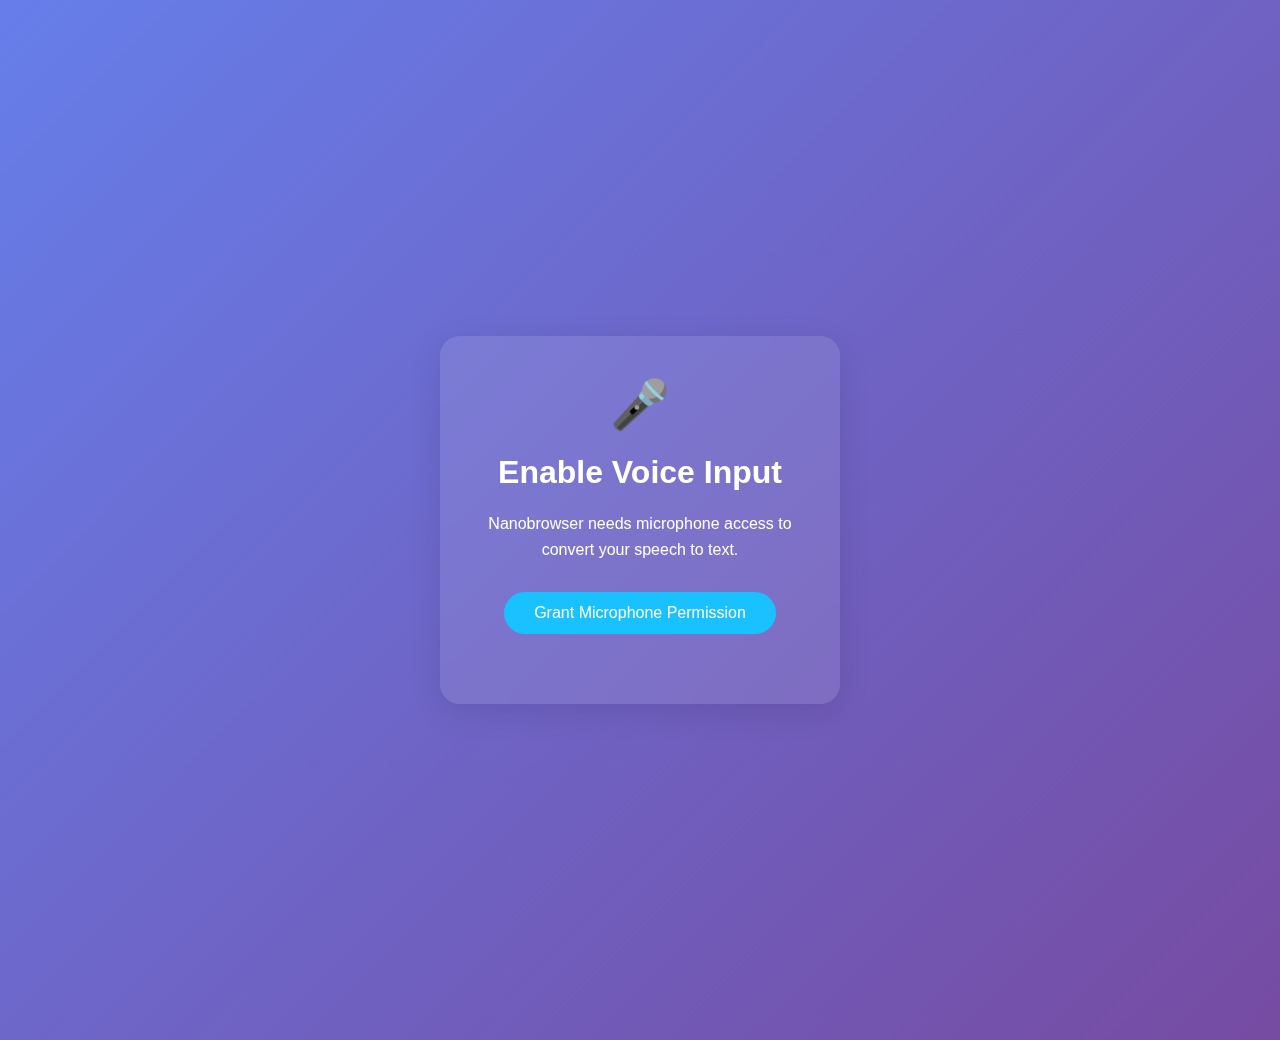
<file: extenstion/permission/index.html>
<!doctype html>
<html>
  <head>
    <meta charset="UTF-8" />
    <title>Microphone Permission</title>
    <style>
      body {
        font-family: -apple-system, BlinkMacSystemFont, 'Segoe UI', Roboto, sans-serif;
        max-width: 400px;
        margin: 50px auto;
        padding: 20px;
        text-align: center;
        background: linear-gradient(135deg, #667eea 0%, #764ba2 100%);
        min-height: 100vh;
        display: flex;
        flex-direction: column;
        justify-content: center;
        color: white;
      }
      .container {
        background: rgba(255, 255, 255, 0.1);
        backdrop-filter: blur(10px);
        border-radius: 20px;
        padding: 40px;
        box-shadow: 0 8px 32px rgba(0, 0, 0, 0.1);
      }
      h1 {
        color: white;
        margin-bottom: 20px;
      }
      p {
        margin-bottom: 30px;
        line-height: 1.6;
      }
      button {
        background: #19c2ff;
        color: white;
        border: none;
        padding: 12px 30px;
        border-radius: 25px;
        font-size: 16px;
        cursor: pointer;
        transition: all 0.3s;
      }
      button:hover {
        background: #0073dc;
        transform: translateY(-2px);
      }
      button:disabled {
        background: #cccccc;
        cursor: not-allowed;
        transform: none;
      }
      .success {
        color: #4caf50;
      }
      .error {
        color: #f44336;
      }
      .mic-icon {
        font-size: 48px;
        margin-bottom: 20px;
        animation: pulse 2s infinite;
      }
      @keyframes pulse {
        0% {
          transform: scale(1);
        }
        50% {
          transform: scale(1.1);
        }
        100% {
          transform: scale(1);
        }
      }
    </style>
  </head>
  <body>
    <div class="container">
      <div class="mic-icon">🎤</div>
      <h1 id="title">Enable Voice Input</h1>
      <p id="description">Nanobrowser needs microphone access to convert your speech to text.</p>
      <button id="requestPermission">Grant Microphone Permission</button>
      <p id="status"></p>
    </div>
    <script src="permission.js"></script>
  </body>
</html>
</file>
